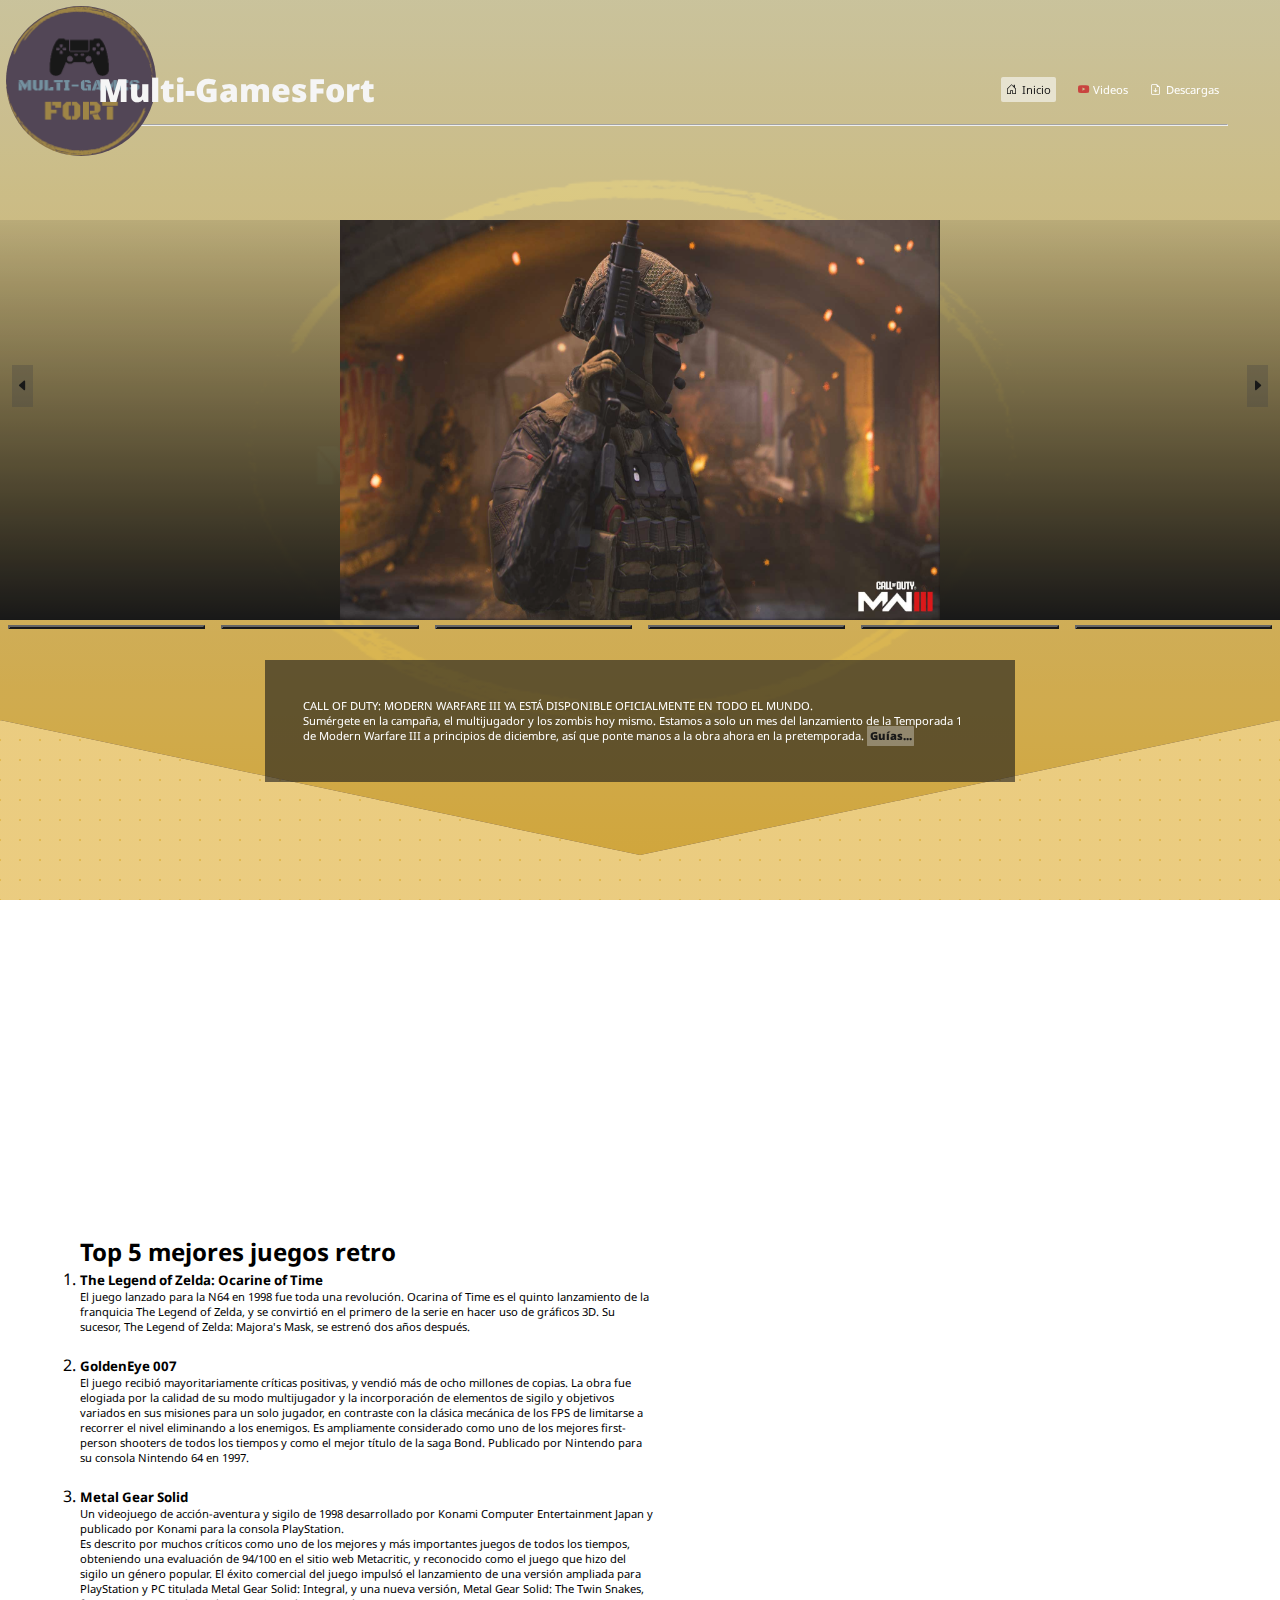
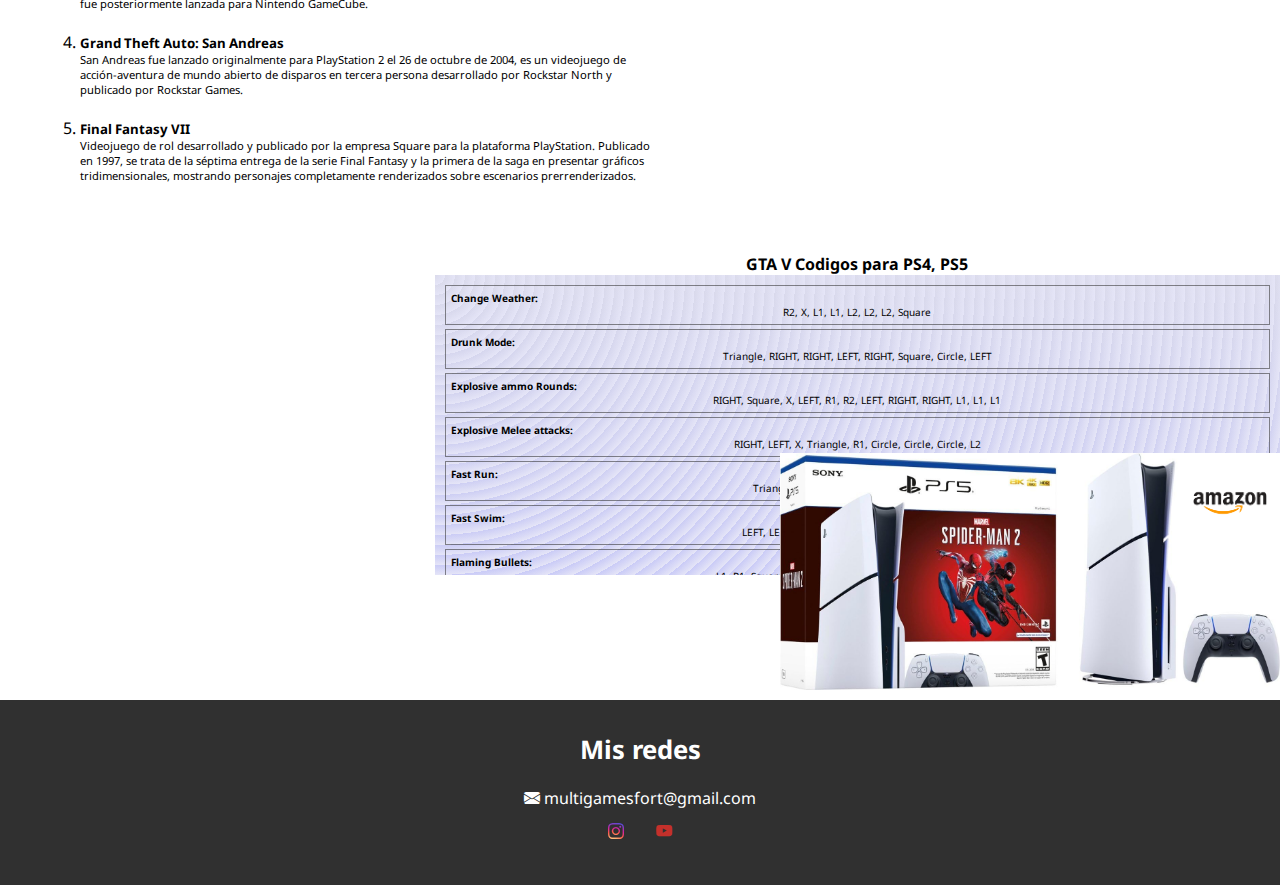
<file: index.html>
<!DOCTYPE html>
<html lang="es">
<head>
	<meta charset="utf-8">
    <meta http-equiv="X-UA-Compatible" content="IE=edge">
    <meta name="viewport" content="width=device-width, initial-scale=1">

	<title> Multi-GamesFort </title>

	<script async src="https://www.googletagmanager.com/gtag/js?id=G-ZDGVYM429H"></script> <script> window.dataLayer = window.dataLayer || []; function gtag(){dataLayer.push(arguments);} gtag('js', new Date()); gtag('config', 'G-ZDGVYM429H'); </script>

    <!-- adsterra -->
	<script async="async" data-cfasync="false" src="//pl18379957.highcpmrevenuenetwork.com/9c636f25b73f8eb164ba1f57408072c7/invoke.js"></script>
	
	<script src="https://code.jquery.com/jquery-3.7.1.js" integrity="sha256-eKhayi8LEQwp4NKxN+CfCh+3qOVUtJn3QNZ0TciWLP4=" crossorigin="anonymous"></script>

	<link rel="shortcut icon" href="public/img/logomultigames4.png" type="image/png" />

	<link rel="stylesheet" type="text/css" href="public/css/main.css">

	<script defer type="text/javascript" src="public/javascript/main.js" ></script>

</head>
<body>
	<header class="hero">
		<span class="hero-logo"></span>
		<div class="container">
			<nav class="navbar">
				<!-- <div > -->
					<!-- <div> -->
						<h1 class="primero-titulo"> Multi-GamesFort </h1>
					<!-- </div> -->
				<!-- </div> -->
				<span class="navbar-nav">
					<ul class="nav-items">
					  <li class="nav-item active">
					    <a class="nav-link" href="#"><i class="bi bi-house-door"></i> Inicio </a>
					  </li>
					  <li class="nav-item">
					    <a class="nav-link" href="https://youtube.com/@multi-gamesfort3218?si=AMc6WODtzESWdnxf" target="_blank"><i class="bi bi-youtube"></i> Videos </a>
					  </li>
					  <li class="nav-item">
					    <a class="nav-link" href="download.html"><i class="bi bi-file-earmark-arrow-down"></i> Descargas </a>
					  </li>
					</ul>
				</span>
			</nav>
			<hr>
		</div>


			<!-- <section> -->
			<div class="slider">
		    	<div class="slide0 img1" id="car">
		      		<img src="public/img/modernwarfare.jpg" alt="CALL OF DUTY">
		      		<span class="imagestext">
		      			<p>CALL OF DUTY: MODERN WARFARE III YA ESTÁ DISPONIBLE OFICIALMENTE EN TODO EL MUNDO.</p>

		      			<p>Sumérgete en la campaña, el multijugador y los zombis hoy mismo. Estamos a solo un mes del lanzamiento de la Temporada 1 de Modern Warfare III a principios de diciembre, así que ponte manos a la obra ahora en la pretemporada. <a class="call" href="https://www.callofduty.com/guides" target="_blank">Guías...</a></p>
		      		</span>
		    	</div>
		 		<div class="slide0 img2" id="car1">
		    		<span class="plusM"><img src="public/img/juegosplus.webp" alt="Juegos Plus"></span>
		    		<div>
		      			<a href="https://blog.latam.playstation.com/2024/02/28/juegos-mensuales-de-playstation-plus-para-marzo-ea-sports-f1-23-sifu-hello-neighbor-2-destiny-2-la-reina-bruja/" target="_blank"><span class="imagestext">
		      				<p>Estos juegos están disponibles para descargar  desde el martes 5 de marzo hasta el martes 2 de abril en PS4™ y PS5™, siempre y cuando seas miembro de alguno de los planes de suscripción de PlayStation Plus.</p>
		      				<p>*Los juegos de PlayStation 4 se pueden jugar en cualquier consola PS4 o PS5. Los juegos de PlayStation 5 solo se pueden jugar en una consola PS5. <b>HAZ CLICK PARA IR AL BLOG DE PS</b></p></span></a>
					</div>
		    	</div>
		    	<div class="slide0 img3" id="car2">
		    		<img src="public/img/darksouls3view.jpg" alt="dark souls 3">
		    		<span class="imagestext">Gran martillo del viejo rey
					Con 328 ataques físicos y 126 ataques de fuego, el Gran Martillo del Viejo Rey es posiblemente el arma más poderosa en Dark Souls 3.
					<details><summary>Mas Detalles</summary><p>Con un peso elevado de 18,5, no es de extrañar que el Gran Martillo del Viejo Rey tenga poca maniobrabilidad. La curva de aprendizaje detrás de esta arma es alta, pero los jugadores encontrarán satisfacción al matar oponentes con esta poderosa arma.
					Cómo conseguir el gran martillo del viejo rey
					El Gran Martillo del Viejo Rey se puede crear con las Almas del Viejo Rey Demonio transponiéndolo después de hablar con Ludleth of Courland en el Santuario Firelink.</p></details></span>
		    	</div>
		    	<div class="slide0 img4" id="car3">
		    		<img src="public/img/fortnite.png" alt="fortnite"><span class="imagestext">
		    			<p>FORTNITE: ORÍGENES - ¡VOLVED AL CAPÍTULO 1 DE BATTLE ROYALE!</p>
		    			<p>Regresad a la isla original de Battle Royale de Fortnite en el Capítulo 4 - Temporada Orígenes. A lo largo de Fortnite: Orígenes, cada gran actualización traerá una fase diferente del pasado de Battle Royale, empezando por el Capítulo 1 - Temporada 5. Esto quiere decir que vuelven objetos como los carritos de la compra, los carritos todoterreno, el fusil de asalto, la escopeta de corredera y mucho más tanto en Battle Royale como en Cero construcción. <a class="call" href="https://youtu.be/NfS1VQP8vXU?si=KImlO0GQmXopX9F2" target="_blank">YouTube...</a></p></span>
		    	</div>
		    	<div class="slide0 img5 img-slide" id="car4">
		    		<img src="public/img/nintendofam.png" alt="nintendofamily">
		    		<p class="imagestext">23 de sep. de 1889. Nintendo Company, Ltd. es una empresa de entretenimiento dedicada a la investigación, desarrollo y distribución de software y hardware de videojuegos, y juegos de cartas, con sede en Kioto, Japón.</p>
		    	</div>
		    	<div class="slide0 img6" id="car5">
		    		
		    			<img src="public/img/gta5.jpg" alt="GTA V"><a href="#gta"><p class="imagestext">Cheats para Gran Thef Auto V. Sigue sacandole jugo a este maravilloso juego esta vez en tu PS5...</p></a>
		    	</div>
			    <div class="indicators">
					<button type="button" class="b0"></button>
					<button type="button" class="b1"></button>
					<button type="button" class="b2"></button>
					<button type="button" class="b3"></button>
					<button type="button" class="b4"></button>
					<button type="button" class="b5"></button>
				</div>

		  		<!-- <div class="arrow"> -->
		  			<button class="carousel-control-prev" type="button" data-bs-target="#carouselExampleFade" data-bs-slide="prev" id="btn0">
		    		<span class="carousel-control-prev-icon" aria-hidden="true"></span>
		    		<span class="visually-hidden"><i class="bi bi-caret-left-fill"></i></span>
		  			</button>
		  			<button class="carousel-control-next" type="button" data-bs-target="#carouselExampleFade" data-bs-slide="next" id="btn1">
		    		<span class="carousel-control-next-icon" aria-hidden="true"></span>
		    		<span class="visually-hidden"><i class="bi bi-caret-right-fill"></i></span>
		  			</button>
		  		<!-- </div> -->
		  	</div>
		<!-- </section> -->
		<!-- </div> -->
	</header>
	<main>
		<!-- <br> -->
<!-- 		<div class="primero">
			<div class="primero-titulo">
				<span><h1> Multi-GamesFort </h1></span>
			</div>
		</div> -->
		<div class="container-fluid main">
			<!-- <div class="slider">
		    	<div class="slide0 img1" id="car">
		      		<img src="public/img/modernwarfare.jpg" alt="CALL OF DUTY">
		      		<span class="imagestext">
		      			<p>CALL OF DUTY: MODERN WARFARE III YA ESTÁ DISPONIBLE OFICIALMENTE EN TODO EL MUNDO.</p>

		      			<p>Sumérgete en la campaña, el multijugador y los zombis hoy mismo. Estamos a solo un mes del lanzamiento de la Temporada 1 de Modern Warfare III a principios de diciembre, así que ponte manos a la obra ahora en la pretemporada. <a class="call" href="https://www.callofduty.com/guides" target="_blank">Guías...</a></p>
		      		</span>
		    	</div>
		 		<div class="slide0 img2" id="car1">
		    		<img src="public/img/november23.png" alt="Juegos Plus">
		    		<div class="plusM">
		      			<a href="https://www.playstation.com/es-pa/ps-plus/whats-new/?country-selector=true#monthly-games" target="_blank"><span class="imagestext">
		      				<p>Estos juegos están disponibles ahora para descargar y jugar* en PS4™ y PS5™, siempre y cuando seas miembro de alguno de los planes de suscripción de PlayStation Plus.</p>
		      				<p>*Los juegos de PlayStation 4 se pueden jugar en cualquier consola PS4 o PS5. Los juegos de PlayStation 5 solo se pueden jugar en una consola PS5</p></span></a>
					</div>
		    	</div>
		    	<div class="slide0 img3" id="car2">
		    		<img src="public/img/darksouls3view.jpg" alt="dark souls 3">
		    		<span class="imagestext">Gran martillo del viejo rey
					Con 328 ataques físicos y 126 ataques de fuego, el Gran Martillo del Viejo Rey es posiblemente el arma más poderosa en Dark Souls 3.
					<details><summary>Mas Detalles</summary><p>Con un peso elevado de 18,5, no es de extrañar que el Gran Martillo del Viejo Rey tenga poca maniobrabilidad. La curva de aprendizaje detrás de esta arma es alta, pero los jugadores encontrarán satisfacción al matar oponentes con esta poderosa arma.
					Cómo conseguir el gran martillo del viejo rey
					El Gran Martillo del Viejo Rey se puede crear con las Almas del Viejo Rey Demonio transponiéndolo después de hablar con Ludleth of Courland en el Santuario Firelink.</p></details></span>
		    	</div>
		    	<div class="slide0 img4" id="car3">
		    		<img src="public/img/fortnite.png" alt="fortnite"><span class="imagestext">
		    			<p>FORTNITE: ORÍGENES - ¡VOLVED AL CAPÍTULO 1 DE BATTLE ROYALE!</p>
		    			<p>Regresad a la isla original de Battle Royale de Fortnite en el Capítulo 4 - Temporada Orígenes. A lo largo de Fortnite: Orígenes, cada gran actualización traerá una fase diferente del pasado de Battle Royale, empezando por el Capítulo 1 - Temporada 5. Esto quiere decir que vuelven objetos como los carritos de la compra, los carritos todoterreno, el fusil de asalto, la escopeta de corredera y mucho más tanto en Battle Royale como en Cero construcción. <a class="call" href="https://youtu.be/NfS1VQP8vXU?si=KImlO0GQmXopX9F2" target="_blank">YouTube...</a></p></span>
		    	</div>
		    	<div class="slide0 img5 img-slide" id="car4">
		    		<img src="public/img/nintendofam.png" alt="nintendofamily">
		    		<p class="imagestext">23 de sep. de 1889. Nintendo Company, Ltd. es una empresa de entretenimiento dedicada a la investigación, desarrollo y distribución de software y hardware de videojuegos, y juegos de cartas, con sede en Kioto, Japón.</p>
		    	</div>
		    	<div class="slide0 img6" id="car5">
		    		
		    			<img src="public/img/gta5.jpg" alt="GTA V"><a href="#gta"><p class="imagestext">Cheats para Gran Thef Auto V. Sigue sacandole jugo a este maravilloso juego esta vez en tu PS5...</p></a>
		    	</div>
			    <div class="indicators">
					<button type="button" class="b0"></button>
					<button type="button" class="b1"></button>
					<button type="button" class="b2"></button>
					<button type="button" class="b3"></button>
					<button type="button" class="b4"></button>
					<button type="button" class="b5"></button>
				</div>
		  			<button class="carousel-control-prev" type="button" data-bs-target="#carouselExampleFade" data-bs-slide="prev" id="btn0">
		    		<span class="carousel-control-prev-icon" aria-hidden="true"></span>
		    		<span class="visually-hidden"><i class="bi bi-caret-left-fill"></i></span>
		  			</button>
		  			<button class="carousel-control-next" type="button" data-bs-target="#carouselExampleFade" data-bs-slide="next" id="btn1">
		    		<span class="carousel-control-next-icon" aria-hidden="true"></span>
		    		<span class="visually-hidden"><i class="bi bi-caret-right-fill"></i></span>
		  			</button>
		  	</div> -->
		</div>

		<section class="container-fluid ms-auto"> 
			<div class="yt"></div>
			<div class="youvideos">
				<article class="you">
					<iframe width="300" height="200" src="https://www.youtube.com/embed/UbPGzZu-ZGw" title="YouTube video player" frameborder="0" allow="accelerometer; autoplay; clipboard-write; encrypted-media; gyroscope; picture-in-picture; web-share" allowfullscreen></iframe>
				</article>
				<article class="you">
					<iframe width="300" height="200" src="https://www.youtube.com/embed/T-CEkInd1Iw" title="YouTube video player" frameborder="0" allow="accelerometer; autoplay; clipboard-write; encrypted-media; gyroscope; picture-in-picture; web-share" allowfullscreen></iframe>
				</article>
				<article class="you">
					<iframe width="300" height="200" src="https://www.youtube.com/embed/0W9LjtVvMvs" title="YouTube video player" frameborder="0" allow="accelerometer; autoplay; clipboard-write; encrypted-media; gyroscope; picture-in-picture; web-share" allowfullscreen></iframe>
				</article>
				<article class="you">
					<iframe width="300" height="200" src="https://www.youtube.com/embed/gDgr3sVwoh8?si=2F3DfH_66FcGGnxj" title="YouTube video player" frameborder="0" allow="accelerometer; autoplay; clipboard-write; encrypted-media; gyroscope; picture-in-picture; web-share" allowfullscreen></iframe>
				</article>
			</div>
		</section>
		
		<!-- <div>
			<h3>Top 20 mejores juegos de la historia</h3>
			<figure>
				<img src="#">
				<img src="#">
				<img src="#">
			</figure>
		</div> -->

		<div class="contenidos">
		 	<span class="closeA clearA">X</span>
		 	<div class="cont-parafo">
		 		<span>
		 		<h3>Estos juegos están disponibles ahora para descargar y jugar* en PS4™ y PS5™, siempre y cuando seas miembro de alguno de los planes de suscripción de PlayStation Plus:</h3></span>

		 		<span>
		 		<h4>EA Sports F1 23 | PS4, PS5</h4>
				<p>Un nuevo capítulo en el emocionante modo de historia “Braking Point” ofrece drama de alta velocidad y rivalidades intensas. Corre junto a otros corredores en los nuevos circuitos de Las Vegas y Catar, y gana recompensas y mejoras en F1 World. Las nuevas banderas rojas agregan un auténtico elemento estratégico y la función Distancia de carrera del 35 % ofrece más acción y emoción. Conduce automóviles actualizados del 2023 con la línea oficial de F1 de tus 20 conductores y 10 equipos favoritos.</p>
		 		</span>

		 		<span>
				<h4>Sifu | PS4, PS5 </h4> 
				<p>¿Una vida es suficiente para conocer el Kung Fu? Sifu es un elegante y descarnado “Beat ‘Em Up” que presenta combate visceral mano a mano en un entorno urbano contemporáneo. De la mano de Sloclap, los creadores del aclamado juego de lucha de PS4 “Absolver”, Sifu sigue a un joven estudiante de kung fu que sigue un camino de venganza cazando a quienes asesinaron a su familia.  Uno contra todos, no tiene aliados: solo innumerables enemigos. Tendrá que confiar en su exclusivo dominio del kung fu para prevalecer y preservar el legado de su familia.</p>
				</span>


				<span>
				<h4>Hello Neighbor 2 | PS4, PS5</h4>
				<p>Resuelve el misterio de los niños perdidos en la ciudad rural de Raven Brooks en esta secuela de terror y sigilo apta para la familia.

				Hello Neighbor 2 te invita al pueblo aparentemente tranquilo de Raven Brooks donde todos ocultan algo. Eres un periodista de investigación que busca descubrir los secretos más oscuros de sus vecinos y resolver el caso del Sr. Peterson, el infame antagonista de Hello Neighbor.</p>
				</span>

				<span>
				<h4>Destiny 2: La Reina Bruja** | PS4, PS5</h4>
				<p>Sumérgete en el mundo trono de Savathûn para descubrir el misterio de cómo ella y su Camada Lúcida se robaron la Luz. Aprende los secretos para fabricar nuevas armas, la nueva Guja, y sobrevive a la verdad dentro de su red de mentiras. El mundo trono de Savathûn, un retorcido reino de corrupción y esplendor, es testigo de un frágil equilibrio de poder. Desde su palacio hasta el pantano, se encuentran todos sus secretos. </p>
				</span>
				<br>
				<small>Los miembros de PlayStation Plus pueden acceder a un paquete cosmético único en The Finals, el cual incluye dos conjuntos diferentes de trajes con temática militar y apariencias de armas:
					<ul>
						<li>*2trajes épicos</li>
						<li>*2 apariencias de armas épicas</li>
					</ul>
				</small>
		 	</div>
		</div>
		<section class="container">
			<div class="bestgames__content">
				<h2 class="bestgames__title">Top 5 mejores juegos retro</h2>
				<ul class="bestgames__items">
					<li class="bestgames__item">
						<h5>The Legend of Zelda: Ocarine of Time</h5>
						<p>El juego lanzado para la N64 en 1998 fue toda una revolución. Ocarina of Time es el quinto lanzamiento de la franquicia The Legend of Zelda, y se convirtió en el primero de la serie en hacer uso de gráficos 3D. Su sucesor, The Legend of Zelda: Majora's Mask, se estrenó dos años después.</p>
					</li>
					<li class="bestgames__item">
						<h5>GoldenEye 007</h5>
						<p>El juego recibió mayoritariamente críticas positivas, y vendió más de ocho millones de copias. La obra fue elogiada por la calidad de su modo multijugador y la incorporación de elementos de sigilo y objetivos variados en sus misiones para un solo jugador, en contraste con la clásica mecánica de los FPS de limitarse a recorrer el nivel eliminando a los enemigos. Es ampliamente considerado como uno de los mejores first-person shooters de todos los tiempos y como el mejor título de la saga Bond.  Publicado por Nintendo para su consola Nintendo 64 en 1997.</p>
					</li>
					<li class="bestgames__item">
						<h5>Metal Gear Solid</h5>
						<p>Un videojuego de acción-aventura y sigilo de 1998 desarrollado por Konami Computer Entertainment Japan y publicado por Konami para la consola PlayStation.</p>
						<p>Es descrito por muchos críticos como uno de los mejores y más importantes juegos de todos los tiempos, obteniendo una evaluación de 94/100 en el sitio web Metacritic, y reconocido como el juego que hizo del sigilo un género popular. El éxito comercial del juego impulsó el lanzamiento de una versión ampliada para PlayStation y PC titulada Metal Gear Solid: Integral, y una nueva versión, Metal Gear Solid: The Twin Snakes, fue posteriormente lanzada para Nintendo GameCube.</p>
					</li>
					<li class="bestgames__item">
						<h5>Grand Theft Auto: San Andreas</h5>
						<p>San Andreas fue lanzado originalmente para PlayStation 2 el 26 de octubre de 2004, es un videojuego de acción-aventura de mundo abierto de disparos en tercera persona desarrollado por Rockstar North y publicado por Rockstar Games.</p>
					</li>
					<li class="bestgames__item">
						<h5>Final Fantasy VII</h5>
						<p>Videojuego de rol desarrollado y publicado por la empresa Square para la plataforma PlayStation. Publicado en 1997, se trata de la séptima entrega de la serie Final Fantasy y la primera de la saga en presentar gráficos tridimensionales, mostrando personajes completamente renderizados sobre escenarios prerrenderizados.</p>
					</li>
				</ul>
			</div>
		</section>
		<!-- <div class="container-fluid"> -->
			<div class="cuerpo">
				<aside class="anuncio">
					<script type="text/javascript">
						atOptions = {
							'key' : '48099a639be4c557305f83d3790b3d7e',
							'format' : 'iframe',
							'height' : 600,
							'width' : 160,
							'params' : {}
							};
							document.write('<scr' + 'ipt type="text/javascript" src="http' + (location.protocol === 'https:' ? 's' : '') + '://www.effectivecreativeformat.com/48099a639be4c557305f83d3790b3d7e/invoke.js"></scr' + 'ipt>');
					</script>		
				</aside>
				<div class="gtv" >
					<h4>GTA V Codigos para PS4, PS5</h4>
					<section id="gta">
						<ul class="gta5">
							<li><b>Change Weather:</b> R2, X, L1, L1, L2, L2, L2, Square</li>
							<li><b>Drunk Mode:</b> Triangle, RIGHT, RIGHT, LEFT, RIGHT, Square, Circle, LEFT</li>
							<li><b>Explosive ammo Rounds:</b> RIGHT, Square, X, LEFT, R1, R2, LEFT, RIGHT, RIGHT, L1, L1, L1</li>
							<li><b>Explosive Melee attacks:</b> RIGHT, LEFT, X, Triangle, R1, Circle, Circle, Circle, L2</li>
							<li><b>Fast Run:</b> Triangle, LEFT, RIGHT, RIGHT, L2, L1, Square</li>
							<li><b>Fast Swim:</b> LEFT, LEFT, L1, RIGHT, RIGHT, R2, LEFT, L2, RIGHT</li>
							<li><b>Flaming Bullets:</b> L1, R1, Square, R1, LEFT, R2, R1, LEFT, Square, RIGHT, L1, L1</li>
							<li><b>Invincibility / God Mode:</b> RIGHT, X, RIGHT, LEFT, RIGHT, R1, RIGHT, LEFT, X, Triangle</li>
							<li><b>Lower Wanted Level:</b> R1, R1, Circle, R2, RIGHT, LEFT, RIGHT, LEFT, RIGHT, LEFT</li>
							<li><b>Max Health & armor:</b> Circle, L1, Triangle, R2, X, Square, Circle, RIGHT, Square, L1, L1, L1</li>
							<li><b>Moon Gravity:</b> LEFT, LEFT, L1, R1, L1, RIGHT, LEFT, L1, LEFT</li>
							<li><b>Parachute:</b> LEFT, RIGHT, L1, L2, R1, R2, R2, LEFT, LEFT, RIGHT, L1</li>
							<li><b>Raise Wanted Level:</b> R1, R1, Circle, R2, LEFT, RIGHT, LEFT, RIGHT, LEFT, RIGHT</li>
							<li><b>Recharge Ability:</b> X, X, Square, R1, L1, X, RIGHT, LEFT, X</li>
							<li><b>Skyfall:</b> L1, L2, R1, R2, LEFT, RIGHT, LEFT, RIGHT, L1, L2, R1, R2, LEFT, RIGHT, LEFT, RIGHT</li>
							<li><b>Slippery Cars:</b> Triangle, R1, R1, LEFT, R1, L1, R2, L1</li>
							<li><b>Slow Motion Aim:</b> Square, L2, R1, Triangle, LEFT, Square, L2, RIGHT, X</li>
							<li><b>Slow Motion:</b> Triangle, LEFT, RIGHT, RIGHT, Square, R2, R1</li>
							<li><b>Super Jump:</b> LEFT, LEFT, Triangle, Triangle, RIGHT, RIGHT, LEFT, RIGHT, Square, R1, R2</li>
							<li><b>Weapons / Guns:</b> Triangle, R2, LEFT, L1, X, RIGHT, Triangle, Down, Square, L1, L1, L1</li>
							<li><b>Spawn BMX:</b> LEFT, LEFT, RIGHT, RIGHT, LEFT, RIGHT, Square, Circle, Triangle, R1, R2</li>
							<li><b>Spawn Buzzard Helicopter:</b> Circle, Circle, L1, Circle, Circle, Circle, L1, L2, R1, Triangle, Circle, Triangle</li>
							<li><b>Spawn Caddy:</b> Circle, L1, LEFT, R1, L2, X, R1, L1, Circle, X</li>
							<li><b>Spawn Comet:</b> R1, Circle, R2, RIGHT, L1, L2, X, X, Square, R1</li>
							<li><b>Spawn Duster:</b> RIGHT, LEFT, R1, R1, R1, LEFT, Triangle, Triangle, X, Circle, L1, L1</li>
							<li><b>Spawn Limo:</b> R2, RIGHT, L2, LEFT, LEFT, R1, L1, Circle, RIGHT</li>
							<li><b>Spawn PCJ-600:</b> R1, RIGHT, LEFT, RIGHT, R2, LEFT, RIGHT, Square, RIGHT, L2, L1, L1</li>
							<li><b>Spawn Rapid GT:</b> R2, L1, Circle, RIGHT, L1, R1, RIGHT, LEFT, Circle, R2</li>
							<li><b>Spawn Sanchez:</b> Circle, X, L1, Circle, Circle, L1, Circle, R1, R2, L2, L1, L1</li>
							<li><b>Spawn Stunt Plane:</b> Circle, RIGHT, L1, L2, LEFT, R1, L1, L1, LEFT, LEFT, X, Triangle</li>
							<li><b>Spawn Trashmaster:</b> Circle, R1, Circle, R1, LEFT, LEFT, R1, L1, Circle, RIGHT</li>
						</ul>
					</section>
					
				</div>
			</div>

			<section>
				<div class="amazon__articles">
					<article class="ps5"><a href="https://www.amazon.com/-/es/PlayStation-Console-Marvels-Spider-Man-Bundle-5/dp/B0CKZGY5B6?__mk_es_US=%C3%85M%C3%85%C5%BD%C3%95%C3%91&crid=2UXCL0A8R9I6D&dib=eyJ2IjoiMSJ9.[base64].vP2O52M__1u5gkk3zO4yUJK-c6-TDHcCDH_1QPPD-j4&dib_tag=se&keywords=ps5&qid=1705369800&sprefix=ps5%2Caps%2C240&sr=8-2&th=1&linkCode=ll1&tag=chriswebdev-20&linkId=48001e50a5f5e0c8c546c12698c97029&language=es_US&ref_=as_li_ss_tl" target="_blank"><img src="public/img/ps5.jpg" alt="PS5-link"></a>
						<span class="logo__amazon"></span>
					</article>
				</div>
			</section>
		<!-- </div> -->
	</main>
	<section>
	<div id="container-9c636f25b73f8eb164ba1f57408072c7"></div>
	</section>
	<footer>
		<div class="container-fluid foot">
			<div class="social">
				<h6>Mis redes</h6>
                <span class="social-items">
                	<ul class="social-icons">
                    <!-- multigamesfort@gmail.com -->
                    	<li><a class="social-link" href="mailto:multigamesfort@gmail.com" target="_blank">
                    		<i class="bi bi-envelope-fill"></i> multigamesfort@gmail.com</a>
                    	</li>
                	</ul>
                    <ul class="social-icons">
                    	<li><a class="social-link" href="https://www.instagram.com/multigamesfort/?utm_source=ig_web_button_share_sheet&igshid=OGQ5ZDc2ODk2ZA==" target="_blank"><i class="bi bi-instagram" title="Instagram"></i></a></li>
                    	<li><a class="social-link" href="https://youtube.com/@multi-gamesfort3218?si=AMc6WODtzESWdnxf" target="_blank"><i class="bi bi-youtube" title="YouTube"></i></a></li>
                    </ul>
                </span>
            </div>
		</div>
	</footer>
</body>
</html>
</file>
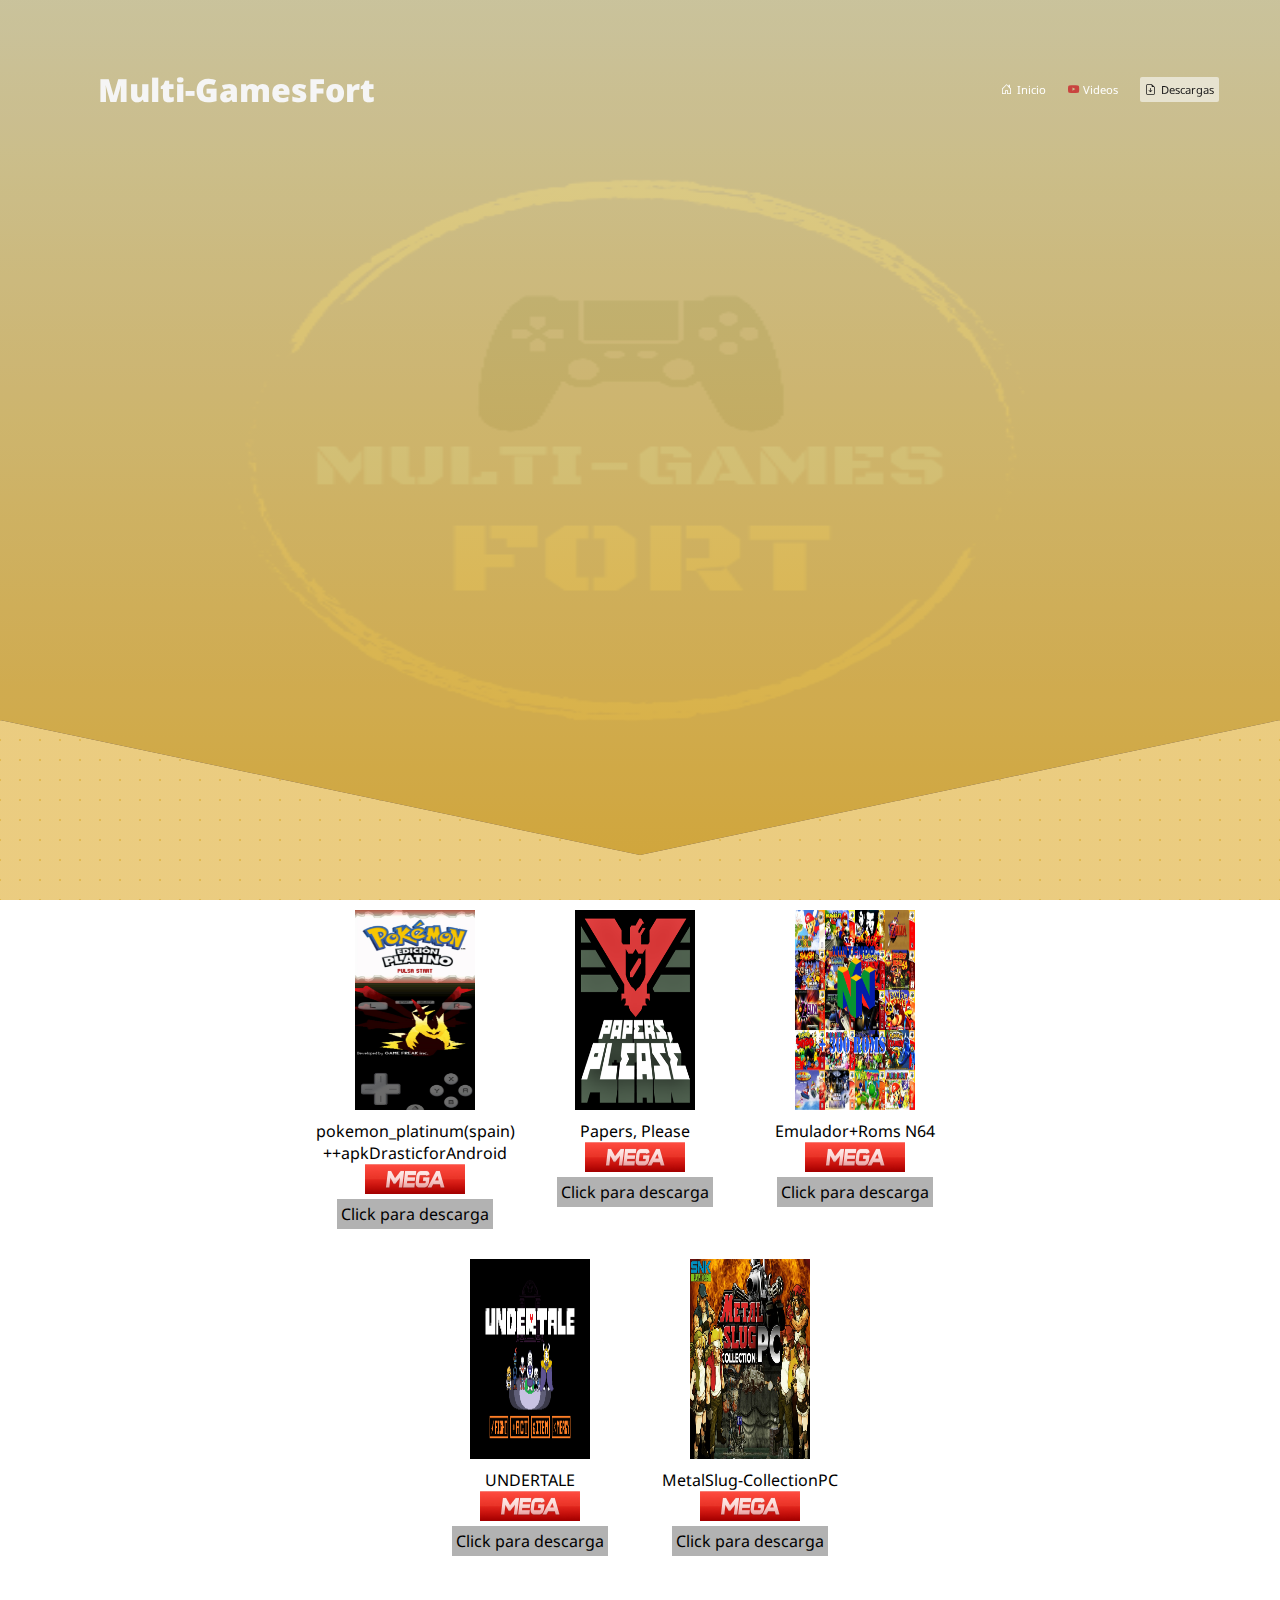
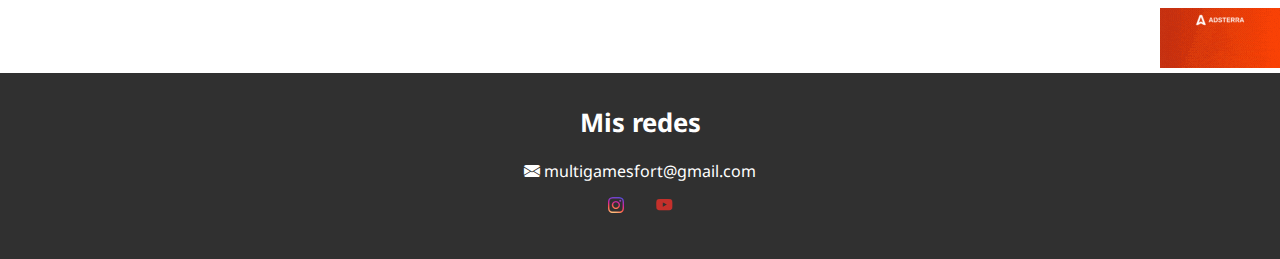
<file: download.html>
<!DOCTYPE html>
<html>
<head>
	<script async src="https://www.googletagmanager.com/gtag/js?id=G-ZDGVYM429H"></script> <script> window.dataLayer = window.dataLayer || []; function gtag(){dataLayer.push(arguments);} gtag('js', new Date()); gtag('config', 'G-ZDGVYM429H'); </script>
	<!-- adsterra -->
	<script type='text/javascript' src='//pl18532476.highcpmrevenuenetwork.com/3d/8f/ed/3d8fedadb911172c05e5e7dae6f7cc1b.js'></script>

	<title>DESCARGA - pokemon platinum | Multi-GamesFort</title>

	<meta charset="utf-8">
	<meta name="viewport" content="width=device-width, initial-scale=1">
	<meta name="description" content="Descarga directa, pokemon platinum, undertale, juegos, pocos requisitos, roms, N64">
	<meta name="keywords" content="download, descarga, roms, N64, pokemon platinum. Metal Slug, PC Games">
	 
	<script src="https://code.jquery.com/jquery-3.7.1.js" integrity="sha256-eKhayi8LEQwp4NKxN+CfCh+3qOVUtJn3QNZ0TciWLP4=" crossorigin="anonymous"></script>

	<link rel="stylesheet" type="text/css" href="public/css/main.css">

	<!-- <link rel="stylesheet" href="https://cdn.jsdelivr.net/npm/bootstrap-icons@1.10.3/font/bootstrap-icons.css"> -->

	<!-- bootstrap link -->
	<!-- <link href="https://cdn.jsdelivr.net/npm/bootstrap@5.3.0-alpha1/dist/css/bootstrap.min.css" rel="stylesheet" integrity="sha384-GLhlTQ8iRABdZLl6O3oVMWSktQOp6b7In1Zl3/Jr59b6EGGoI1aFkw7cmDA6j6gD" crossorigin="anonymous"> -->
	<!-- <script src="https://cdn.jsdelivr.net/npm/bootstrap@5.3.0-alpha1/dist/js/bootstrap.bundle.min.js" integrity="sha384-w76AqPfDkMBDXo30jS1Sgez6pr3x5MlQ1ZAGC+nuZB+EYdgRZgiwxhTBTkF7CXvN" crossorigin="anonymous"></script> -->

	<!-- adsterra pouponder -->
	<!-- <script type='text/javascript' src='//pl18532476.highcpmrevenuegate.com/3d/8f/ed/3d8fedadb911172c05e5e7dae6f7cc1b.js'></script> -->

	<link rel="shortcut icon" href="public/img/logomultigames4.png" type="image/png">
	<!-- <script type="text/javascript" src="public/javascript/demo.js" async></script> -->

</head>
<body>
	<header class="hero">
		<div class="container">
			<nav class="navbar">
				<!-- <div> -->
					<!-- <span> -->
						<h1 class="primero-titulo"> Multi-GamesFort </h1>
					<!-- </span> -->
				<!-- </div> -->
				<span class="navbar-nav">
					<ul class="nav-items">
					  <li class="nav-item">
					    <a class="nav-link" href="index.html"><i class="bi bi-house-door"></i> Inicio </a>
					  </li>
					  <li class="nav-item">
					    <a class="nav-link" href="https://youtube.com/@multi-gamesfort3218?si=AMc6WODtzESWdnxf" target="_blank"><i class="bi bi-youtube"></i> Videos </a>
					  </li>
					  <li class="nav-item active">
					    <a class="nav-link" href="download.html"><i class="bi bi-file-earmark-arrow-down"></i> Descargas </a>
					  </li>
					</ul>
				</span>
			</nav>
		</div>
	</header>
	<main>
	<!-- <br> -->
		<!-- <div class="primero">
			<div class="primero-titulo">
				<span><h1>Multi-GamesFort</h1></span>
			</div>
		</div>
 -->	
	<!-- <br> -->

	<div class="container-fluid row-down">
		<section class="ad">
			<aside>
			<script type="text/javascript">
				atOptions = {
				'key' : '48099a639be4c557305f83d3790b3d7e',
				'format' : 'iframe',
				'height' : 600,
				'width' : 160,
				'params' : {}
				};
				document.write('<scr' + 'ipt type="text/javascript" src="http' + (location.protocol === 'https:' ? 's' : '') + '://www.effectivecreativeformat.com/48099a639be4c557305f83d3790b3d7e/invoke.js"></scr' + 'ipt>');
			</script>
			</aside>
			<!-- <aside class="pagina2"></aside> -->
		</section>
<!-- </div> -->
	<section class="container-fluid page-download">
	<article>
		<span class="port">
			<a href="https://mega.nz/folder/fAdlnTIB#ROB9aiZ-dvgx3JZ_B575xA" target="_blank">
				<img src="public/img/pokePlatinum.jpg">
			</a>
		</span>
		<span class="mega">
			<p>pokemon_platinum(spain)
			++apkDrasticforAndroid</p>  
			
				<a href="https://mega.nz/aff=geJ9C56o488" target="_blank"><img src="public/img/mega.png"></a>
		</span>
		<a href="https://mega.nz/folder/fAdlnTIB#ROB9aiZ-dvgx3JZ_B575xA">Click para descarga
		</a>
	</article>

	<br>

	<article>
		<span class="port">
			<a href="https://mega.nz/folder/fAdlnTIB#ROB9aiZ-dvgx3JZ_B575xA" target="_blank">
				<img src="public/img/papers.png">
			</a>
		</span>
		<span class="mega">
		<p>Papers, Please</p>  
			
				<a href="https://mega.nz/aff=geJ9C56o488" target="_blank"><img src="public/img/mega.png"></a>
			</span>
		<a href="https://mega.nz/folder/vYETlJgJ#RRd4Rf3duvv8dXjs39QUow"> Click para descarga
		</a>
	</article>

	<br>

	<article>
		<span class="port">
			<a href="https://mega.nz/folder/fAdlnTIB#ROB9aiZ-dvgx3JZ_B575xA" target="_blank">
				<img src="public/img/nroms.jpg">
			</a>
		</span>
		<span class="mega">
		<p>Emulador+Roms N64</p>
			<a href="https://mega.nz/aff=geJ9C56o488" target="_blank"><img src="public/img/mega.png"></a>
		</span>
		<a href="https://mega.nz/file/KMlF2JJQ#Lq-I7XmzvYze9YnMsY0aiuzHFuLg3TOLNJMuYW8EwjE"> Click para descarga
		</a>
	</article>
	<!-- https://mega.nz/folder/vYETlJgJ#RRd4Rf3duvv8dXjs39QUow -->
	<br>

	<article>
		<span class="port">
			<a href="https://mega.nz/file/vNtjUDDC#m0aWwMqFbyKWWzdUtzaPntJK5t5ggQj1Yi2_BLV9ao8" target="_blank">
				<img src="public/img/under.png">
			</a>
		</span>
		<span class="mega">
		<p>UNDERTALE</p>  
			
			<a href="https://mega.nz/aff=geJ9C56o488" target="_blank"><img src="public/img/mega.png"></a>
		</span>
		<a href="https://mega.nz/file/vNtjUDDC#m0aWwMqFbyKWWzdUtzaPntJK5t5ggQj1Yi2_BLV9ao8"> Click para descarga
		</a>
	</article>
	
	<br>

	<article>
		<span class="port">
			<a href="https://mega.nz/folder/XQMjWAwY#YafpsKWr4NPyKevxzRTOlg" target="_blank">
				<img src="public/img/mspc.jfif">
			</a>
		</span>
		<span class="mega">
		<p>MetalSlug-CollectionPC</p>			
			<a href="https://mega.nz/aff=geJ9C56o488" target="_blank"><img src="public/img/mega.png"></a>
		</span>
		<a href="https://mega.nz/folder/XQMjWAwY#YafpsKWr4NPyKevxzRTOlg"> Click para descarga
		</a>
	</article>
	<!-- https://mega.nz/file/CR0j2TLD#QA2FrxEL2avuQhRakz36z8aDOu8iWsQ17PSOZkPfV5A -->
	</section>
	</div>

	<br>


	<!-- https://mega.nz/file/vNtjUDDC#m0aWwMqFbyKWWzdUtzaPntJK5t5ggQj1Yi2_BLV9ao8 -->

	
		
	
	<div style="float: right;">
		<a href="https://www.highcpmrevenuenetwork.com/f2tqmysz?key=48d84c7fd76375a5bf8c4b4312d1acbc"><img src="public/img/PNG 80x30 px.gif" alt="banner"></a>
	</div>

	<article>
		<script type="text/javascript">
			atOptions = {
			    'key' : '390dab90cf67e2981c305558f47d7c08',
			    'format' : 'iframe',
			    'height' : 250,
			    'width' : 300,
			    'params' : {}
			  };
			document.write('<scr' + 'ipt type="text/javascript" src="http' + (location.protocol === 'https:' ? 's' : '') + '://www.effectivecreativeformat.com/390dab90cf67e2981c305558f47d7c08/invoke.js"></scr' + 'ipt>');
		</script>
	</article>
	</main>

	<footer>
		<div class="container-fluid foot">
			<div class="social">
				<h6>Mis redes</h6>
                <span class="social-items">
                	<ul class="social-icons">
                        <!-- multigamesfort@gmail.com -->
                    	<li><a class="social-link" href="mailto:multigamesfort@gmail.com" target="_blank">
                        	<i class="bi bi-envelope-fill"></i> multigamesfort@gmail.com</a>
                        </li>
                    </ul>
                    <ul class="social-icons">
                        <li><a class="social-link" href="https://www.instagram.com/multigamesfort/?utm_source=ig_web_button_share_sheet&igshid=OGQ5ZDc2ODk2ZA==" target="_blank"><i class="bi bi-instagram" title="Instagram"></i></a></li>
                        <li><a class="social-link" href="https://youtube.com/@multi-gamesfort3218?si=AMc6WODtzESWdnxf" target="_blank"><i class="bi bi-youtube" title="YouTube"></i></a></li>
					</ul>
                </span>
            </div>
		</div>
	</footer>


</body>
</html>
</file>
<file: public/css/main.css>
@import url("https://cdn.jsdelivr.net/npm/bootstrap-icons@1.10.5/font/bootstrap-icons.css");
@import url('https://fonts.googleapis.com/css2?family=Noto+Sans:wght@400;600;900&display=swap');

* {
	margin: 0;
	padding: 0;
	box-sizing: border-box;
}

html {
  font-family: 'Noto Sans', sans-serif;
  height: 100%;
/*  overflow-x: hidden;*/
}

header {
	min-height: 100lvh;
	min-height: 100dvh;
}

/*body {
	width: 100%;
	min-height: 100lvh;
	overflow-x: hidden;
}*/

.container {
	/*display: flex;
	position: relative;*/
	margin: 0 80px;
	padding: 50px 0;
/*	border: 1px solid white;*/
	width: 90%;
	height: fit-content;
/*	top: 0;*/
}

/*.container {
	display: contents;
	width: 90%;
	height: auto;
	margin: 0 40px;
	border: 1px solid black;
}*/

/*.primero {
	display: flex;
	position: relative;
	background-color: rgb(60, 55, 70);
	color: palegoldenrod;
	background-image: url('../img/logomultigames.png');
	background-size: 10% auto;
	background-position: left;
	background-repeat: no-repeat;
	width: 100%;
	height: 40%;
}*/

.hero {
	display: grid;
	position: relative;
	width: 100%;
	height: 190lvh;
	min-height: 300px;
	max-height: 900px;
	padding: 5px;
	grid-template-rows: 100px 1fr;
/*	background-image: linear-gradient(to right, #4e2de25c 0%, #4a00e08c 100%);*/
/*	background-color: #e5e5f7;*/
	opacity: 0.9;
/*	background-image: radial-gradient(#444cf7 0.5px, transparent 0.5px), radial-gradient(#444cf7 0.5px, #e5e5f7 0.5px);*/
	background-size: 20px 20px;
	background-image: radial-gradient(#daa520e9 0.5px, transparent 0.5px), radial-gradient(#daa520e9 0.5px, #daa520a1 1.5px);	
	background-position: 0 0,10px 10px;
	overflow: hidden;
/*	background-image: url('../img/logomultigames.png');*/
/*	border: 1px solid black;*/
}

.hero:before {
	content: "";
	position: absolute;
	top: 0;
	left: 0;
	width: 100%;
	height: 100%;
	background-image: linear-gradient(360deg, #daa520e9 0%, #eee8aac2 100%), url('../img/logomultigames.png');
	background-size: 100% 100%;
	background-position: center;
	background-repeat: no-repeat;
	object-fit: contain;
	clip-path: polygon(0 0, 100% 0, 100% 80%, 50% 95%, 0 80%);
	z-index: -1;
}

.hero-logo {
	display: block;
	position: absolute;
	background-image: url(../img/logomultigames.png);
	background-position: center;
	background-size: 165%;
	margin: 0.4em;
	object-fit: fill;
	border-radius: 50%;
	width: 150px;
	height: 150px;
}

.navbar {
	display: flex;
	position: relative;
	background: none;
	width: auto;
	height: auto; 
	justify-content: space-between;
	align-items: center;
	color: white;
	padding: .4em;
	z-index: 6000;
/*	border: 1px solid white;*/
}

.primero-titulo {
	display: flex;
	position: relative;
	flex-wrap: wrap;
	flex-direction: row;
	font-weight: 900;
	width: auto;
	animation: mover-izq-der 3s 1;
	animation-fill-mode: forwards;
	color: #f5f5f5;
	padding: .2em;
	overflow: hidden;
	align-items: center;
}

/*.primero-titulo h1 {
	position: relative;
	flex-wrap: wrap;
	width: 100%;
	height: auto;
	font-weight: 900;
}*/


@keyframes mover-izq-der {
	from {
		transform: translateX(100%);
	}
	to {
		transform: translateX(110px);
	}
}

.navbar-nav {
	display: flex;
	position: relative;
	/*display: block;
	position: relative;
	margin: auto 0;*/
/*	border: 1px solid black;*/
	padding-left: .4em;
/*	margin-left: .4em;*/
	width: auto;
	height: auto;
	align-items: center;
}

.nav-items {
	display: flex;
	position: relative;
	flex-direction: row;
	flex-wrap: wrap;
	gap: 1em;
/*	border: 1px solid white;*/
}

/*.nav-item a{
	color: white;
	text-decoration: none;
}*/

.nav-item {
	position: relative;
	display: flex;
	color: white;
	background: none;
	text-decoration: none;
	margin: auto;
	padding: 3px;
}

.nav-link {
	display: flex;
	position: relative;
	color: white;
	font-size: 0.7rem;
	background: none;
	border: none;
	text-decoration: none;
/*	width: 100%;*/
	gap: .4em;
/*	padding-bottom: .8em;*/
/*	border: 2px solid black;*/
}

.nav-link:hover:not(.active) {
	color: palegoldenrod;
}


.active .nav-link {
	background-color: rgba(250, 250, 250, .6);
	color: black;
	padding: 5px;
	border-radius: 2px;
}
/*
.main {
	position: relative;
	top: -50px;
}
*/
.call {
	background-color: #ffffff50;
	padding: .2em;
	color: black;
	border-radius: 3%;
	font-weight: 900;
}

.carusel {
	display: flex;
	position: relative;
	width: 100%;
	height: fit-content;
	margin: 0;
	padding: 0;
}

.slider {
	display: grid;
	position: absolute;
/*	place-content: center;*/
/*	place-items: center;*/
	margin: 40px auto 10px auto;
	top: 20%;
	width: 100%;
	height: auto;
}

.slide0 a {
	text-decoration: none;
}

.slide0 {
	display: block; 
	position: relative; 
	justify-content: center; 
	align-content: center; 
/*	min-width: 900px; */
	width: 100%;
	height: 400px;
/*	padding: 0 20%;*/
/*	border: 1px solid red;*/
	margin: 0 auto;
	background: linear-gradient( to top, rgba(0, 0, 0, 1.0) 0%, rgba(0, 0, 0, 0.1) 100% );
	background-size: cover;
	place-content: center;
	object-position: center;
}

.slide0 img {
	 display: block;
	 position: relative;
	 object-fit: fill;
	 transition: all 0.3s ease-in-out;
	 width: 600px;
	 height: 100%;
	 margin: 0 auto;
/*	 z-index: -1;*/
	 /*right: -50%;
	 left: 50%;*/
/*	 object-position: center;*/
/*	 border: 1px solid green;*/
}

/*.slider {
	display: block;
	position: relative;
}*/

/*.arrow {
	display: flex;
	position: absolute;
	justify-content: space-between;
	top: 20%;
	width: 100%;
	height: fit-content;
	margin: 0 auto;
	cursor: pointer;
	border: 1px solid black;
}
*/

.carousel-control-prev {
	position: absolute;
	top: 35%;
	left: 0.9%;
	cursor: pointer;
/*	border: 2px solid white;*/
	background-color: #30303050;
	border: none;
	padding: 1em .3em;
	z-index: 2000;
}

.carousel-control-next {
	position: absolute;
	top: 35%;
	right: 0.9%;
	cursor: pointer;
/*	border: 2px solid white;*/
	background-color: #30303050;
	border: none;
	padding: 1em .3em;
/*	width: 40px;*/
/*	height: 40px;*/
	z-index: 2000;

}

.carousel-control-prev:hover, 
.carousel-control-next:hover {
/*	filter: drop-shadow(4px 6px #e0000080);*/
	color: white;
/*	padding: 0.1em;*/
/*	border: 2px solid white;*/
	transition: all 0.3s;
}

/*
#btn0, #btn1 {
	background:none;
	border: none;
}*/

.imagestext {
	display: flex;
	flex-direction: column;
	position: absolute;	
	font-size: .7rem;
	top: 110%;
	right: -50%;
	left: -50%;
	width: 750px;
	height: auto;
	color: white;
	padding: 3%;
	justify-self: center;
	text-align: justify-all;
	z-index: 5000;
	background-color: rgba(0, 0, 0, 0.6);
	margin: 0 auto;
/*	border: 1px solid white;*/
}

/*summary {
	display: flex;
	position: relative;
}
*/
/*summary {
	display: flex;
	position: absolute;
	color: black;
	background-color: rgba(0, 0, 0, 1.0);
	font-size: .7rem; 
	cursor: pointer;	
	width: 100%;
	height: 100%;
}*/

/*.parr {
	position: fixed;
	flex-direction: column;
	flex-wrap: wrap;
	background-color: rgba(0, 0, 0, 1);
	width: 90%;
	height: auto;
	color: white;
	top: 20%;
	margin: 10px;
	padding: 20px;
	border-radius: 2%;
	text-justify: justify;
	align-content: center;
	justify-items: center;
	justify-content: center;
	text-align: justify;
	z-index: 5000;
	font-size: .6rem;
}*/

.cuerpo {
	display: grid;
	grid-template-columns: auto auto;
}

.gtv {
	display: grid;
	grid-column: 1 span 2;
	width: 100%;
	height: 200px;
	margin: 0;
}

.gtv h4 {
	text-align: center;
}

#gta {
	display: flex;
	position: relative;
	flex-direction: row;
	flex-wrap: wrap;
/*	background-color: rgba(0, 0, 0, 0.2);*/
	width: 100%;
	height: 300px;
	margin: 0 auto;
	font-size: x-small;
	overflow: auto;
	padding: 1em;
	gap: 2em;
	justify-content: center;
	background-color: #e5e5f7;
	scrollbar-width: none;
/*opacity: 0.8;*/
	background-image:  repeating-radial-gradient( circle at 0 0, transparent 0, #e5e5f7 10px ), repeating-linear-gradient( #39393910, #444cf72c);
}

.gta5 {
	display: flex;
	flex-direction: column;
	position: relative;
	gap: .4em;
/*	justify-content: center;*/
	text-align: center;
	list-style: none;
	padding-left: auto;
	width: 100%;
/*	border: 1px solid black;*/
}

.gta5 li {
	position: relative;
	border: 1px solid #30303090;
	padding: .5em;
	width: 100%;
}

.gta5 li b {
	display: flex;
	position: relative;
/*	left: 20;*/
/*	border: 1px solid black;*/
	width: auto;
/*	bottom: 50%;*/
}

.anuncio {
	display: grid;
	grid-column: 3 span 4;
	position: relative;
	width: 20%;
	height: fit-content;
	margin: 0;
}

/*paginadownload*/
.page-download {
	display: flex;
	position: relative;
	flex-wrap: wrap;
	justify-content: center;
	margin: 10px auto;
	width: 70%;
	height: auto;
	gap: 10px;
}

.page-download article {
	display: flex;
	position: relative;
	flex-direction: column;
	place-items: center;
	width: 200px;
	height: auto;
	text-align: center;
/*	margin: 20px;*/
	gap: 5px;
}


.page-download article > a {
	color: black;
	background-color: rgba(0, 0, 0, 0.3);
	text-decoration: none;
	margin-bottom: 20px;
	padding: 4px;
	cursor: pointer;
}

.page-download article > a:hover {
	box-shadow: 2px 2px 10px #303030;
}

.port img {
	width: 120px;
	height: 200px;
}

.mega img {
	display: flex;
	position: relative;
	width: 100px;
	height:30px;
	margin: 0 auto;
}

.mega {
	display: flex;
	position: relative;
	flex-direction: column;
	width: 100%;
	justify-content: center;
	text-align: center;
}


.row-down {
	display: flex;
	position: relative;
	flex-wrap: wrap;
	width: 100%;
}


.row-down ad {
	position: relative;
	width: 5%;
}

.row-down .page-download {
	width: 60%;
}


.pagina2 {
	display: inline-flex;
	position: relative;
	flex-direction: row;
	flex-wrap: wrap;
	flex-flow: column;
}

.yt {
	display:flex;
	flex-direction: row;
	flex-wrap: wrap;
	position: relative;
	align-content: center;
	justify-content: space-between;
	justify-items: center;
	vertical-align: middle;
	width: 100%;
	height: auto;
	margin: 40px auto;
}

.youvideos {
	display: none;
}

.you {
	position: relative;
	align-content: center;
	justify-items: center;
	margin: 0 auto;
}

.closeA, .closeB {
	display: flex;
	position: fixed;
/*	float: right;*/
	background-color: black;
	right: 0;
	margin: 30px;
	padding: 3px;
	border: solid 1px;
}

.closeB {
	justify-content: flex-end;
	text-align: right;
/*	width: fit-content;*/
}

.closeA:hover, .closeB:hover {
	cursor: pointer;
	background-color: rgba(250, 250, 250, 0.4);
}

.contenidos {
	display: none;
	position: fixed;
	flex-direction: column;
	flex-wrap: wrap;
	background-color: rgba(0, 0, 0, 0.4);
	z-index: 2000;
	width: auto;
	height: 80lvh;
	color: white;
	top: 30px;
	margin: 10px auto;
	text-align: center;
	text-justify: justify;
	align-content: center;
	justify-items: center;
	justify-content: center;
	z-index: 5000;
	overflow: scroll;
}

.cont-parafo {
	flex-wrap: wrap;
	flex-direction: column;
	background-color: #303030;
	margin: 30px 40px;
	padding: 20px;
	width: auto;
	height: auto;
	object-position: center;
	align-self: center;
	justify-self: center;
	overflow: auto;
/*	gap: 100px;*/
}

.cont-parafo span {
	cursor: default;
	margin: 30px;
}

.cont-parafo p {
	font-size: 0.8rem;
	overflow: auto;
}

#car1, #car2, #car3, #car4, #car5 {
	display: none;
}

.foot {
	display: flex;
	position: relative;
	background-color: #303030;
	width: 100%;
	/* height: 20vh; */
	margin-top: 10px;
}

.indicators {
	display: flex;
	position: relative;
	width: 100%;
}

.b0, .b1, .b2, 
.b3, .b4, .b5 {
	border-bottom: 2px solid black;
	width: 100%;
	margin: 5px 8px;
	cursor: pointer;
	z-index: 4000;
	transition: opacity .4s;
}

/*.b0:not(:hover),
	.b1:not(:hover),
	.b2:not(:hover,
	.b3:not(:hover),
	.b4:not(:hover),
	.b5:not(:hover) {

	}*/

.foot {
	padding: 2em;
	justify-content: center;
}

.social h6 {
	font-size: 1.6rem;
	text-align: center;
/*	border: 1px solid white;*/
	color: white;
	margin-bottom: .8em;
}

.social-items {
	list-style: none;
	padding-left: auto;
	gap: 5em;
}

.social-icons {
	display: flex;
	position: relative;
	flex-direction: row;
	width: 100%;
	list-style: none;
	padding-left: auto;
	justify-content: center;
	margin-bottom: .7em;
/*	border: 1px solid white;*/
	gap: 2em;
}

.bi-instagram {
	background: radial-gradient(circle at 30% 107%, #fdf497 0%, #fdf497 5%, #fd5949 45%, #d6249f 60%, #285AEB 90%);
  -webkit-background-clip: text;
          /* Also define standard property for compatibility */
  background-clip: text;
  -webkit-text-fill-color: transparent;
}

.bi-youtube {
	color: #c4302b;
}

.social-link {
	text-decoration: none;
	color: #fff;
}

.amazon__articles {
	display: flex;
	flex-wrap: wrap;
	position: relative;
	justify-content: flex-end;
	width: auto;
	height: auto;
	cursor: pointer;
}

.ps5 {
	display: flex;
	flex-wrap: wrap;
	position: relative;
/*	right: 0;*/
/*	z-index: -1;*/
	max-width: 500px;
	height: auto;

}

.ps5 img {
	width: 100%;
	height: 100%;
	z-index: -1;
}

.logo__amazon {
	display: block;
	position: absolute;
	background-image: url('../img/amazon.png');
	background-position: bottom;
	backdrop-filter: blur(10px, dar);

	background-size: cover;
	background-repeat: no-repeat;
	width: 100px;
	height: 100px;
/*	bottom: 0;*/
	right: 0;
	z-index: 1000;
/*	border: 1px solid green;*/
}
.bestgames__content {
	width: 50%;
/*	border: 1px solid green;*/
}

.bestgames__items{
	list-style: decimal;
}

.bestgames__item {
	margin:0 0 20px 0;
}

.bestgames__item p {
	font-size: .7rem;
/*	width: 50%;*/
}

@media screen and (max-width: 768px) {

	.hero {
		height: 250lvh;
	}

	.hero-logo {
		display: flex;
		position: absolute;
		top: 0;
/*		border: 1px solid white;*/
		width: 100px;
		height: 100px;
	}

	.nav-items {
		display: flex;
	}

	.container {
		margin: 0 20px;
/*		border: 1px solid green;*/
	}

	.navbar {
		display: flex;
		position: relative;
		flex-wrap: wrap;
		flex-direction: row;
		top: 0;
/*		border: 1px solid white;*/
		max-width: 700px;
		/* margin: 0 auto; */
		justify-content: flex-end;
	}

	.b0, 
	.b1, 
	.b2,
	.b3, 
	.b4, 
	.b5 {
		border-bottom: 2px solid black;
		width: 100%;
		margin: 1px 2px;
		opacity: .3;
		cursor: pointer;
		z-index: 4000;
	}

	.primero {
		margin-top: 10px;
	}

	.slide0 {
		position: relative;
		width: 100%;
		max-height: 400px;
/*		border: 1px solid black;*/
		padding: 0 2%;
	}

	.slide0 img {
		object-fit: fill;
		width: 100%;
		height: 100%;
	}

	.cuerpo {
		/*display: flex;
		position: relative;*/
		grid-template-columns: auto auto;
		height: 100%;
/*		overflow: visible;*/
	}

	.imagestext {
		width: 70%;
	}

	/*.youvideos {
		flex-direction: column-reverse;
	}
*/
	/*.primero-titulo {
		display: flex;
		position: relative;
		flex-wrap: wrap;
		flex-direction: row;
		font-weight: 900;
		width: auto;
		animation: mover-izq-der 3s 1;
		animation-fill-mode: forwards;
		color: palegoldenrod;
		padding: .4em;
		overflow: hidden;
		align-items: center;
}*/

		@keyframes mover-izq-der {
		from {
			transform: translateX(100%);
		}
		to {
			transform: translateX(5px);
		}
	}

}
</file>
